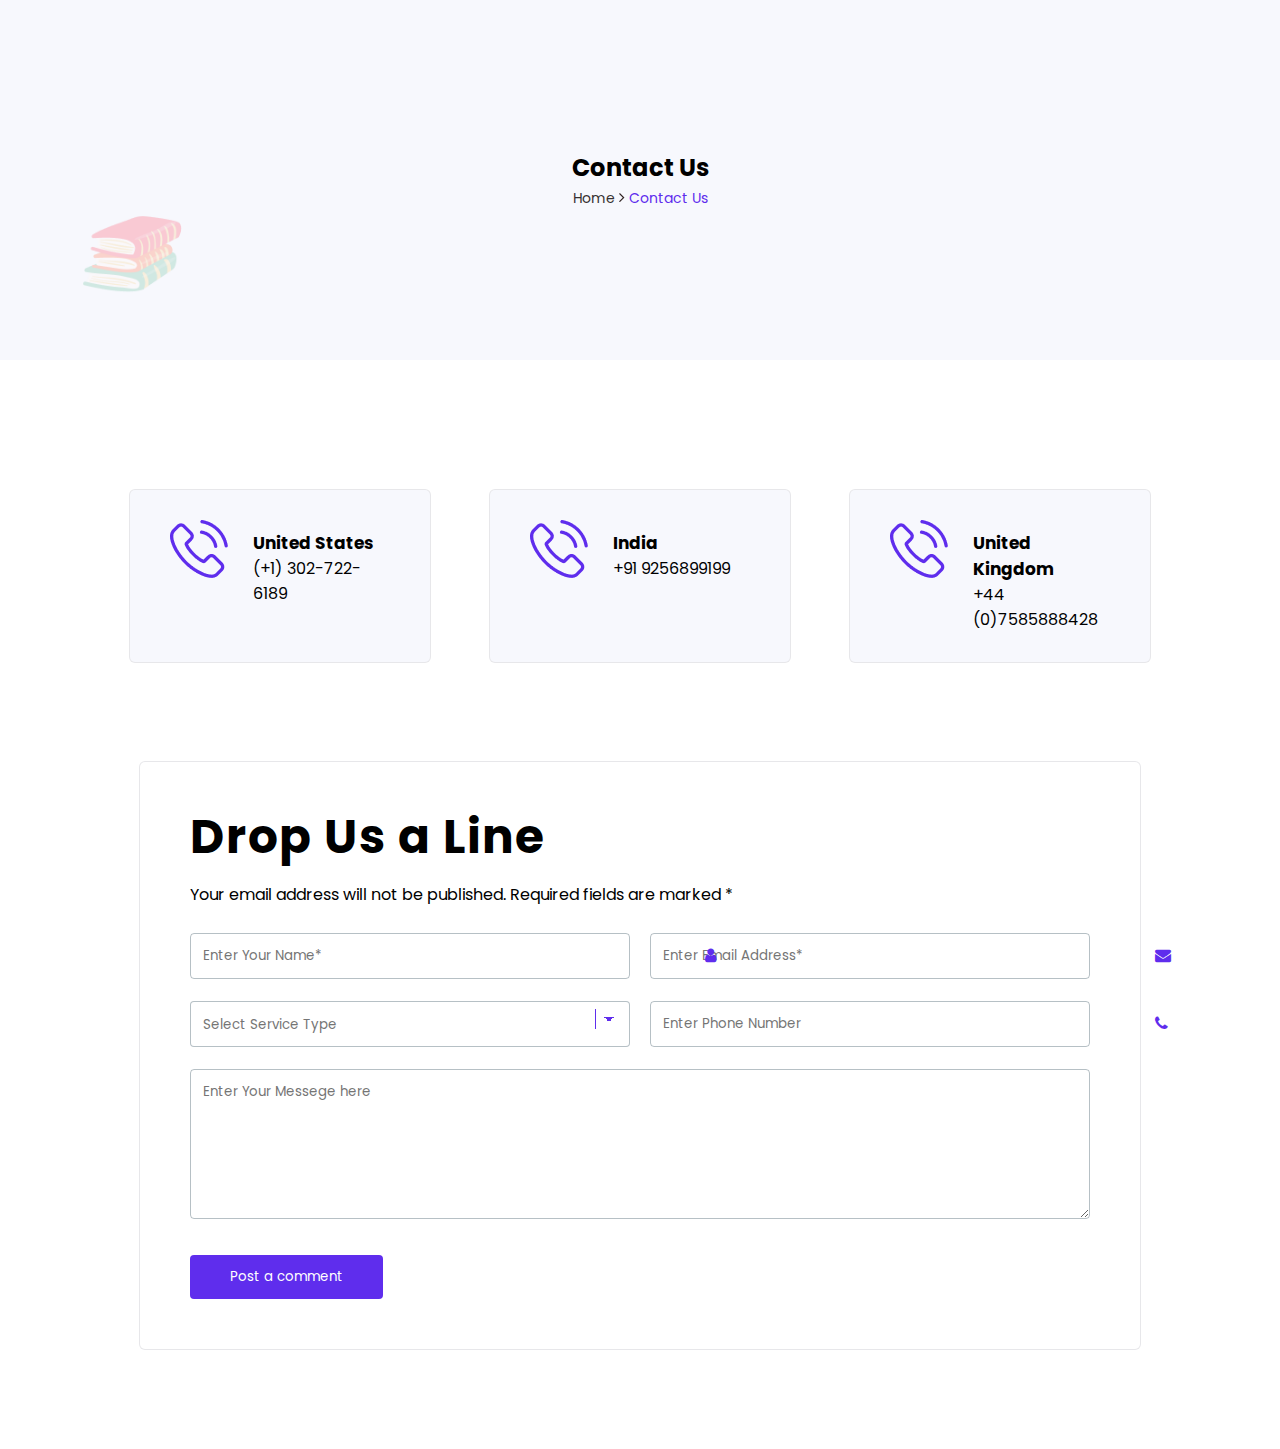
<file: contact_us.html>
<!DOCTYPE html>
<html xmlns="http://www.w3.org/1999/xhtml" xml:lang="en" lang="en" >
	 <head>
    <meta http-equiv="content-type" content="text/html" charset="utf-8" />
    <title>Home</title>
    <meta name="viewport" content="width=device-width, initial-scale=1.0">
    <meta name="description" content="" >
    <link rel="StyleSheet" href="style.css" />
     <link rel="StyleSheet" href="responsive.css" />
    <link rel="StyleSheet" href="icofont.min.css" />
    <link href='https://fonts.googleapis.com/css?family=Poppins' rel='stylesheet'>
    <link rel="stylesheet" href="https://cdnjs.cloudflare.com/ajax/libs/font-awesome/4.7.0/css/font-awesome.min.css">
  </head>
<body>
<div class="banner">
		<h2>Contact Us</h2>
		<a href="" class="oldone">Home</a> <img src="images/left.png"> <a href="" class="active">Contact Us</a>
	</div>

   <section class="maincccc">
   		<div class="maincu classforwidth">
   		<div class="contcl">
   			<div>
   				<img src="images/phone.png"/>
   			</div>
   			<div class="ghgh">
   				<h5>United States</h5>
   				<p>(+1) 302-722-6189</p>
   		    </div>
   		</div>
   		<div class="contcl">
   			<div>
   				<img src="images/phone.png">
   			</div>
   			<div class="ghgh">
   				<h5>India</h5>
   				<p>+91 9256899199</p>
   		    </div>
   		</div>
   		<div class="contcl">
   			<div>
   				<img src="images/phone.png">
   			</div>
   			<div class="ghgh">
   				<h5>United Kingdom</h5>
   				<p>+44 (0)7585888428</p>
   		    </div>
   		</div>
   			</div>
   </section>
   <section  class="mainccc">
   	<div class="maincu classforwidth">
   		<div class="innercf">
   		<h4>Drop Us a Line</h4>
   		<p class="png">Your email address will not be published. Required fields are marked *</p>
   		<form action="#" class="maing"  name="myForm" onsubmit="return validateForm()">
   							<div class="fonf">
							    <div class="fori fic">
							    	<input type="text" id="fname" name="firstname" placeholder="Enter Your Name*" required>
							    	<i class="fa fa-user icon"></i>
								</div>
								<div class="fori">
									<input type="email" id="email" name="email" placeholder="Enter Email Address*" required
									>
									<i class="fa fa-envelope"></i>


								</div>
							</div>
							<div class="fonf">
								<div class="fori scrti">
								<select id="sdf">
									<option value="" disabled selected>Select Service Type</option>
									<option value="abc">abc</option>
									<option value="xyz">xyz</option>
								</select>
							    </div>
							    <div class="fori">
								<input type="text" id="number" name="number" placeholder="Enter Phone Number">
								<i class="fa fa-phone"></i>
								</div>
							</div>
							<div class="foris">
							<textarea id="subject" name="subject" placeholder="Enter Your Messege here" style="height:150px"></textarea> 
							</div>
							    <input type="submit" value="Post a comment">
							  </form>
   	</div>
   	</div>
   </section>
   
</body>
</file>
<file: style.css>
* {
    margin: 0;
    padding: 0;
    box-sizing: border-box;
    outline: none;
    box-shadow: none;
     font-family: 'Poppins';
}
.classforwidth{
    max-width: 1200px;
}
.Landing-section-home,.secondsection,.thirdsection,.fourthsection,.landing-section_home,.newss,.fifsection,.pb-5,.newa,.maincccc,.mainccc,#instructor,.abg{
    display: flex;
    justify-content: center;
}
#Landing-section-home{
    display: flex;
    justify-content: center;
}
.second{
     display: flex;
    justify-content: center;
}
.samplebtn{
    color: #ffffff !important;
    box-shadow: 0px 4px 13px 1px rgba(95,45,237,0.16);
    background: #5E2CED !important;
    border-radius: 4px;
    font-family: Poppins;
    font-size: 15px;
    font-weight: 600;
    text-decoration: none;
    margin: 4px;
    padding: 13px 30px;
    transition: 0.9s;
    display: inline-block;
}
.samplebtn:hover{
    background-color: #F2277E !important;
}
.samplebtnthin:hover{
    background-color: #F2277E !important;
}
.samplebtnthin{
    color: #ffffff !important;
    box-shadow: 0px 4px 13px 1px rgba(95,45,237,0.16);
    background: #5E2CED !important;
    border-radius: 4px;
    font-family: Poppins;
    font-size: 13px;
    font-weight: 500;
    text-decoration: none;
    margin: 4px;
    padding: 13px 40px;
    display: inline-block;
    margin-top: 0px;
    transition: 0.9s;
}
.knowmorelink{
    color: #5E2CED;
    font-size: 12px;
}
.linkc{
    text-align: center;
    margin-top: 5px;
    margin-bottom: 10px;
}
.btnadd{
    text-align: center;
}
.innerse h4{
    margin-bottom: 30px;
}
.firstb{
    margin-top:35px; ;
}
.header-wrapper .menu-area .login{
    padding: 5px 10px;
    display: inline-block;
    background-color: #fff;
} 
.header-wrapper .menu-area .signup {
    padding: 5px 30px;
    display: inline-block;
    background-color: #fff;
}
.header-wrapper .logo a{
        display: block;
}
a:visited {
    text-decoration: none;
    outline: none;
}
.header-wrapper .logo a img {
    max-width: 100%;
    height: auto;
    vertical-align: middle;
}
.header-wrapper .menu-area{
    align-items: center;
    display: flex;
    flex-wrap: wrap;
}
ul.lab-ul {
    margin: 0;
    padding: 0;
}
.menu > ul{
    display: flex;
    flex-wrap: wrap;
}
.menu > ul > li ul li {
    width: 100%;
}
.menu > ul li {
    position: relative;
}
ul.lab-ul li {
    list-style: none;
}
a:hover, a:focus, a:active, a:visited {
    text-decoration: none;
    outline: none;
}
.menu > ul li ul li a {
    padding: 10px 20px;
    text-transform: capitalize;
    display: flex;
    align-items: center;
    justify-content: space-between;
    font-size: 14px;
    color: #000000;
    font-weight: 500;
    border-bottom: 1px solid #ecf0f3;
}
.menu > ul li ul li a:hover, .menu > ul li ul li a.active {
    background: #5E2CED;
    padding-left: 22px;
    color: #fff;
}
ul.lab-ul li {
    list-style: none;
}
.menu > ul > li > a {
    color: #101115;
    font-size: 1rem;
    font-weight: 600;
    padding: 15px 22px;
    text-transform: capitalize;
    text-decoration: none;
}
.lab-ul .active{
      color: #5E2CED;
}
.lab-btn:hover {
    color: #ffffff;
}
.menu-item-has-children > a{
        position: relative;
}
.menu > ul > li > ul > li > a{
    text-decoration: none;
}
.menu > ul > li ul {
    margin-right: 0;
}
ul.lab-ul {
    margin: 0;
}
a {
    -moz-transition: all 0.3s ease;
    transition: all 0.3s ease;
    text-decoration: none !important;
}
.lab-btn{
    padding: 4px 15px;
    font-size: 12px;
    letter-spacing: normal;
    background-color: #FB4E36;
    color: #ffffff;
    border-radius: 3px;

}
.second {
  background: rgba(217,217,217,1);
  width: 100%;
  height: 38px;
   font-size: 14px;
   padding: 8px 0;
   text-align: center;
       color: #5F6C76;
    font-weight: 500;
    letter-spacing: 1px;
    word-spacing: 2px;
}
.diff{
    text-decoration: underline !important;
    color: #5F6C76;
}
.second a{
 margin: 0px 20px;   
}
.diff img{
 margin: 0px 10px;
}
#Landing-section-home{
    background: #f8fafc;
    padding: 100px 0px;
}
.div-block-1871{
    display: inline-flex;
}
.div-block-1831980521437{
        width: 40%;
        padding-right: 50px;
}
.div-block-1867{
    display: inline-flex;
    width: fit-content;
}
.div-block-186{
    margin-left: 150px;
    margin-right: 10px;
}
.div-block-1868{
    z-index: 2;
    height: auto;
    background-color: #fff;
    border-radius: 7px;
    margin-right: 24px;
    position: relative;
    box-shadow: 0 1px 8px 1px rgb(96 97 112 / 7%);
}
.div-block-183198052201 {
    background-color: rgba(94, 45, 237, 0.07);
    border-radius: 2px;
    padding: 5px 14px;
    display: inline-block;
}
.div-block-1831980522{
    background-color: rgb(94 45 237 / 46%);
    border-radius: 12px;
    padding: 5px 14px;
    display: inline-block;
}
.div-block-1831980522 div{
    color: #fff;
    font-weight: 500;
}
.text-block-94128919 {
    color: #5F2DED;
    font-family: "Poppins 500",sans-serif;
    font-size: 14px;
    font-weight: 600;
    line-height: 17px;
}
.heading-368{
   font-family: 'Poppins';
    font-size: 43px;
    font-weight: bold;
    text-align: left;
    line-height: 61px;
    letter-spacing: 0.41px;
    color: #000000;
}
.pn{
    font-size: 16px;
    text-align: left;
    line-height: 28px;
    margin-top: 10px;
    color: #5F6C75;
}
.tagsc{
    text-align: center;
    margin: 20px 0px
}
.text-block-eduf{
    background-color: #FD9341;
    border-radius: 22px;
    padding: 8px 60px;
    display: inline-block;
    font-size: 10px;
    font-weight: 600;
    color: #ffffff;
    margin: 4px 0px;
}
.text-block-edus{
    background-color: #FE4A9A;
    border-radius: 22px;
    padding: 8px 60px;
    display: inline-block;
    font-size: 10px;
    font-weight: 600;
    color: #ffffff;
    margin: 4px 0px;
}
.text-block-edut{
    background-color: #0A1E65;
    border-radius: 22px;
    padding: 8px 55px;
    display: inline-block;
    font-size: 10px;
    font-weight: 600;
    color: #ffffff;
    margin: 4px 0px;
}
.imgb{
margin-top: -66px;
    margin-left: 33px;
}
.imga{
   margin-top: 10px;
    margin-left: 10px; 
}
.secontext h4{
    font-family: Poppins;
    font-size: 18px;
    font-weight: bold;
    text-align: left;
    padding: 0px 25px;
}
.thirdt{
    margin: 10px 25px;
    align-items: center;
    display: flex;
    justify-content: space-between;
}
.thirdts{
    font-size: 12px;
    display: inline-flex;
}
.thirdtf{
    font-size: 12px;
    width: 60%;
}
.secondsection{
    padding: 50px;
}
.thirdsection{
    padding: 50px;
}
.secondsection .thiig{
    text-align: center;
    justify-content: center;
    display: flex;
    margin: 20px;
}
.secondsection .thiig img{
    padding: 10px 40px;
}
.thirdsection .thiig{
    text-align: center;
    justify-content: center;
    display: flex;
    margin: 20px;
}
.thirdsection .thiig img{
    padding: 0px 40px;
}
.secondsection{
    background-color: #F5F5F5;
}
.secondsection h4{
    font-family: Poppins;
    font-size: 40px;
    font-weight: bold;
    text-align: center;
    line-height: 72px;
    text-transform: capitalize;
    letter-spacing: 1.41px;
    color: #000000;
}
.thirdsection h4{
    font-family: Poppins;
    font-size: 40px;
    font-weight: bold;
    text-align: center;
    line-height: 72px;
    text-transform: capitalize;
    letter-spacing: 1.41px;
    color: #000000;
}
.extras{
    font-size: 60px;
    color: #2b27fd;
    margin-right: 13px;
}
.innerv{
    margin-bottom: 30px !important;
}
.innerse{
    background-color: #f8fafc !important;
}
.roadmapc{
    color: #ffffff !important;
    box-shadow: 0px 4px 13px 1px rgba(95,45,237,0.16);
    background: #F2277E !important;
    border-radius: 4px;
    font-family: Poppins;
    font-size: 15px;
    font-weight: 600;
    text-decoration: none;
    margin: 4px;
    padding: 13px 30px;
    transition: 0.9s;
    display: inline-block;
}
.roadmapc:hover{
    background: #5E2CED !important;
}
.roadmapc img{
    margin-left: 10px;
}
.vectora{
    display: inline-flex;
    align-items: center;
    width: -webkit-fill-available;
}

.fourthsection h4{
    font-family: Poppins;
    font-size: 40px;
    font-weight: bold;
    line-height: 72px;
    text-transform: capitalize;
    letter-spacing: 1.41px;
    color: #000000;
}
.vectoradivs{
    color: #5F6C76;
    font-weight: 600;
}
.vectoradivf{
    width: 40%;
}
.vectoradivs{
    width: 30%;
    text-align: center;
}
.vectoradivt{
    width: 30%;
    text-align: right;
}
.fourthsection{
    margin-top: 100px;
    margin-bottom: 100px;
}
.mainfourth{
display: inline-flex;
    align-items: center;
    width: -webkit-fill-available;
}
.mainfourths{
    display: inline-flex;
    align-items: center;
    width: -webkit-fill-available;
    margin-top: 30px;
}
.thiigmain{
    margin-top: 40px;
}
.mainc{
     float: left;
  width: 25%;
  padding: 10px;
  height: auto;
    background-color: #fff;
    border-radius: 7px;
    margin-right: 24px;
    box-shadow: 0 1px 8px 1px rgb(96 97 112 / 7%);
    padding: 20px;
}
.mainc:hover{
    background: #0027ff78;
    color: #ffffff;
    transition: 0.4s;
}
.mainc h5{
    font-weight: 600;
}
.lasts{
    margin-right: 0px !important;
}
.ims{
    margin-top: 20px;
}

.video {
  width: 100%;
  height: 400px;
  margin: auto;
  display: block;
  border: none;
}
.popup-btn{
  display: block;
  cursor: pointer;     
  border: 0px;
  background: 0px;
}
.popup-btn i{
    font-size: 15px !important;
    background: #F2277E !important;
    border-radius: 30px;
    padding: 18px 20px;
    color: #ffffff;
}
.close-btn {
  display: block;
  cursor: pointer;     
  border: 0px;
  background-color: #00ffff00;
  color: #ffffff;
  margin-left: 10px;
}
.popup-btn:hover {
  color: white;
  background-color: #F2277E;
}
.video-popup {
  display: none;
  width: 100%;
  height: 100vh;
  margin: auto;
  position: fixed;
  top: 0;
  boxshadow: 10px 10px 10px 10px black;
}
.popup-bg {
  background: rgba(0,0,0,0.8);
  width: 100%;
  height: 100vh;
  position: absolute;
}
.popup-content {
  background: black;
  position: absolute;
  top: 50%;
  left: 50%;
  transform: translate(-50%, -50%);
  width: 800px;
  height: auto;
}
.popup-title {
  padding: 30px;
  margin: 0 auto;
  color: red;
  text-transform: uppercase;
}
.pno{
    color: #ffffff;
    font-size: 15px;
    line-height: 1.5;
    margin-top: 15px;
    margin-left: 20px;
    margin-right: 40px;
}
.bdf{
    display: inline-flex;
    align-items: flex-start;
}
#fifthsection{
    background-image: url(/design/images/regesiter_form.png);
    background-repeat: no-repeat;
    background-size: cover;
    padding: 100px 0px;
    background-attachment: fixed;
}
.div-block-18319805{
    width: 100%;
    padding-right: 30px;
}
.div-block-186{
    width: 40%;
    margin: 0px;
    align-items: center;
    display: flex;
}
.headingspam{
    color: #FD9341;
}
.heading-36{
    color: #ffffff;
    font-family: Poppins;
    font-size: 47px;
    font-weight: bold;
    text-align: left;
    line-height: 62px;
    letter-spacing: 1.41px;
}
#fifthsection .samplebtn{
    border: 1px solid #ffffff;
    text-transform: uppercase;
    transition: 0.9s;
    border-radius: 4px;
    font-family: Poppins;
    font-size: 15px;
    font-weight: 600;
    margin: 6px;
    padding: 15px 98px;
    display: inline-block;
}
input[type=text], select, textarea ,input[type=email]{
  width: 100%;
  padding: 12px;
  border: 0px solid #ccc;
  border-radius: 4px;
  box-sizing: border-box;
  margin-top: 6px;
  margin-bottom: 16px;
  resize: vertical;
  background-color: #F0F1F3;
}

input[type=submit] {
  background-color: #5F2DED;
  color: white;
  padding: 12px 40px;
  border: none;
  border-radius: 4px;
  cursor: pointer;
  margin-top: 20px;
}

input[type=submit]:hover {
  background-color: #F2277E;
}
.div-block-187{
  border-radius: 5px;
  box-shadow: 0 1px 8px 1px rgb(96 97 112 / 22%);
  background-color: #ffffff;
  padding: 30px;
}
.hsix{
    font-weight: 600;
}
.fifsection {
    padding: 50px;
    margin-top: 150px;

}
.fifsection h4 {
    font-family: Poppins;
    font-size: 40px;
    font-weight: bold;
    text-align: center;
    line-height: 55px;
    text-transform: capitalize;
    letter-spacing: 1.41px;
    color: #000000;
    margin-left: 110px;
    margin-right: 110px;
}
.newt img{
    margin-top: 20px;
    margin-bottom: 20px;
}
.fifsection .thiig {
    text-align: center;
    justify-content: center;
    display: flex;
    margin: 20px;
}
.fifsection .thiig img {
    padding: 0px 40px;
}

 .testimonial{
            border-right: 4px solid #F2277E;
            box-shadow: 5px 5px 10px rgba(0, 0, 0, 0.1);
            padding: 30px 30px 30px 130px;
            margin: 0 15px 30px 15px;
            overflow: hidden;
            position: relative;
        }
        .testimonial:before{
            content: "";
            position: absolute;
            bottom: -4px;
            left: -17px;
            border-top: 25px solid #5F2DED;
            border-left: 25px solid transparent;
            border-right: 25px solid transparent;
            transform: rotate(45deg);
        }
        .testimonial:after{
            content: "";
            position: absolute;
            top: -4px;
            left: -17px;
            border-top: 25px solid #5F2DED;
            border-left: 25px solid transparent;
            border-right: 25px solid transparent;
            transform: rotate(135deg);
        }
        .testimonial .pic{
            display: inline-block;
            width: 80px;
            height: 80px;
            border-radius: 50%;
            overflow: hidden;
            position: absolute;
            top: 60px;
            left: 20px;
        }
        .testimonial .pic img{
            width: 100%;
            height: auto;
        }
        .testimonial .description{
            font-size: 15px;
            letter-spacing: 1px;
            color: #6f6f6f;
            line-height: 25px;
            margin-bottom: 15px;
        }
        .testimonial .title{
            display: inline-block;
            font-size: 20px;
            font-weight: 700;
            text-transform: uppercase;
            letter-spacing: 1px;
            color: #000000;
            margin: 0;
        }
        .testimonial .post{
            display: inline-block;
            font-size: 17px;
            color: #000000;
            font-style:italic;
        }
        .owl-theme .owl-controls .owl-page span{
            border: 2px solid #2A3D7D;
            background: #fff !important;
          border-radius:0 !important;
            opacity: 1;
        }
        .owl-theme .owl-controls .owl-page.active span,
        .owl-theme .owl-controls .owl-page:hover span{
            background: #F2277E !important;
          border-color:#F2277E;
        }
        .div-block-18{
            background-color: rgba(94, 45, 237, 0.07);
    border-radius: 2px;
    padding: 5px 14px;
    display: inline-block;
    text-align: center;
        }
        .text-block-9412891{
                color: #5F2DED;
    font-family: "Poppins 500",sans-serif;
    font-size: 14px;
    font-weight: 600;
    line-height: 17px;
        }
        .pb-5 h4{
            font-family: Poppins;
    font-size: 40px;
    font-weight: bold;
    line-height: 72px;
    text-transform: capitalize;
    letter-spacing: 1.41px;
    color: #000000;
    margin-bottom: 20px;
        }
        .titleof{
            text-align: center;
        }
        .footerlast{
            padding-top: 70px;
            padding-bottom: 70px;
            background-image: url(./images/Rectangle.png);
            background-repeat: no-repeat;
            background-size: cover;
        }
        .pb-5{
            background-image: url(./images/Rectangle21.png);
            background-repeat: no-repeat;
            background-size: cover;

        }
        .fifsection{
            background-image: url(./images/Rectangle21.png);
            background-repeat: no-repeat;
            background-size: cover;
        }
        .flaa{
            display: inline-flex;
        }
        .flaa input[type=text]{
            margin-top: 20px;
            margin-bottom: 0px;
        }
        .flogo{
            display: inline-flex;
                align-items: baseline;
        }
        .fse{
            width: 70%;
        }
        .flogo{
            width: -webkit-fill-available;
        }
        .fla{

            text-align: end;
        }
        .fla input[type=text]{
            background: #1F2140;
            padding: 12px 100px 12px 12px;
            color: #ffffff;
        }
       .fla input[type=text]::placeholder {
            color: #ffffff;
            opacity: 1; /* Firefox */
}
.fla input[type=submit]{
    padding: 12px 15px;
}
.white{
    color: #a5a1a1;
    margin-top: 30px;
    margin-bottom: 60px;
}
.mainf{
    display: inline-flex;
}
.mainf .innnerf{
    width: 25%;
    color: #ffffff;
    padding: 20px;
}
.mainf .innnerf p{
    font-size: 15px;
    color: #9FA2CE;
    line-height: 26.5px;
}
.innnerf h4{
    color: #ffffff;
    font-size: larger;
    font-weight: 600;
}
.innnerf a{
    font-size: 15px;
    color: #9FA2CE !important;
    line-height: 35.5px;
}
.div-block-1{
    display: grid;
}
.rp{
    display: flex;
    margin-top: 10px;
}
.rp p{
        margin-bottom: 3.2px !important;
}
.rp img{

    margin-right: 10px;
    width: 70%;
}
.copyc{
   color: #9FA2CE !important;
   font-size: 15px;
}
.copyl a{
color: #9FA2CE !important;
 margin-right: 10px;
 font-size: 15px;
}
.copyl{
    display: inline-flex;
}
.copyc{
    display: flex;
    width: -webkit-fill-available;
}
.copyf{
   width: 80%;
}
.copyl{
   width: 20%;
}




/**/
/* main styles */
/**/
.pcss3t {
    margin: 0;
    padding: 0;
    border: 0;
    outline: none;
    font-size: 0;
    text-align: left;
}
.pcss3t > input {
    position: absolute;
    left: -9999px;
}
.pcss3t > label {
    position: relative;
    display: inline-block;
    margin: 0;
    padding: 0;
    border: 0;
    outline: none;
    cursor: pointer;
    transition: all 0.1s;
    -o-transition: all 0.1s;    
    -ms-transition: all 0.1s;   
    -moz-transition: all 0.1s;  
    -webkit-transition: all 0.1s;
}
.pcss3t > label i {
    display: block;
    float: left;
    margin: 16px 8px 0 -2px;
    padding: 0;
    border: 0;
    outline: none;
    font-family: FontAwesome;
    font-style: normal;
    font-size: 17px;
}
.pcss3t > input:checked + label {
    cursor: default;
}
.pcss3t > ul {
    list-style: none;
    position: relative;
    display: block;
    overflow: hidden;
    margin: 0;
    padding: 0;
    border: 0;
    outline: none;
    font-size: 13px;
}
.pcss3t > ul > li {
    position: absolute;
    width: 100%;
    overflow: auto;
    padding: 30px 0px 0px 0px;
    box-sizing: border-box;
    -moz-box-sizing: border-box;
    opacity: 0;
    transition: all 0.5s;
    -o-transition: all 0.5s;    
    -ms-transition: all 0.5s;   
    -moz-transition: all 0.5s;  
    -webkit-transition: all 0.5s;
}
.pcss3t > .tab-content-first:checked ~ ul .tab-content-first,
.pcss3t > .tab-content-2:checked ~ ul .tab-content-2,
.pcss3t > .tab-content-3:checked ~ ul .tab-content-3,
.pcss3t > .tab-content-4:checked ~ ul .tab-content-4,
.pcss3t > .tab-content-5:checked ~ ul .tab-content-5,
.pcss3t > .tab-content-6:checked ~ ul .tab-content-6,
.pcss3t > .tab-content-7:checked ~ ul .tab-content-7,
.pcss3t > .tab-content-8:checked ~ ul .tab-content-8,
.pcss3t > .tab-content-9:checked ~ ul .tab-content-9,
.pcss3t > .tab-content-last:checked ~ ul .tab-content-last {
    z-index: 1;
    top: 0;
    left: 0;
    opacity: 1;
    -webkit-transform: scale(1,1);
    -webkit-transform: rotate(0deg);
}

.maintabs{
    display: inline-flex;
    width: -webkit-fill-available;
    padding: 30px;
    margin: 30px 15px;
    border-radius: 5px;
    box-shadow: 0 1px 8px 1px rgb(96 97 112 / 22%);
    background-color: #ffffff;
}
.maintabs:hover{
    background-color: #5F2DED;
    color: #ffffff;
}
.maintabs:hover a{
color: #ffffff;
}
.maintabs:hover span{
color: #ffffff;
}
.subcs span{
    color: blue;
}
.subct{
    margin-right: 30px;
}
.subctp p{
    font-size: 20px;
    font-weight: 600;
    letter-spacing: 2px;
    margin-bottom: 20px;
    margin-top: 20px;
}
.imgx img{
    width: 60%;
}
.contxinner{
    display: inline-flex;
}
.subcs{
    display: inline-flex;    
}
/*----------------------------------------------------------------------------*/
/*                                 EXTENSIONS                                 */
/*----------------------------------------------------------------------------*/

/**/
/* auto height */
/**/
.pcss3t-height-auto > ul {
    height: auto !important;
}
.pcss3t-height-auto > ul > li {
    position: static;
    display: none;
    height: auto !important;
}
.pcss3t-height-auto > .tab-content-first:checked ~ ul .tab-content-first,
.pcss3t-height-auto > .tab-content-2:checked ~ ul .tab-content-2,
.pcss3t-height-auto > .tab-content-3:checked ~ ul .tab-content-3,
.pcss3t-height-auto > .tab-content-4:checked ~ ul .tab-content-4,
.pcss3t-height-auto > .tab-content-5:checked ~ ul .tab-content-5,
.pcss3t-height-auto > .tab-content-last:checked ~ ul .tab-content-last {
    display: block;
}


/**/
/* grid */
/**/
.pcss3t .grid-row {
    margin-top: 20px;
}
.pcss3t .grid-row:after {
    content: '';
    display: table;
    clear: both;
}
.pcss3t .grid-row:first-child {
    margin-top: 0;
}
.pcss3t .grid-col {
    display: block;
    float: left;
    margin-left: 2%;
}
.pcss3t .grid-col:first-child {
    margin-left: 0;
}
.pcss3t .grid-col .inner {
    padding: 10px 0;
    border-radius: 5px;
    background: #f2f2f2;
    text-align: center;
}
.pcss3t .grid-col-1 {
    width: 15%;
}
.pcss3t .grid-col-2 {
    width: 32%;
}
.pcss3t .grid-col-3 {
    width: 49%;
}
.pcss3t .grid-col-4 {
    width: 66%;
}
.pcss3t .grid-col-5 {
    width: 83%;
}
.pcss3t .grid-col-offset-1 {
    margin-left: 19%;
}
.pcss3t .grid-col-offset-1:first-child  {
    margin-left: 17%;
}
.pcss3t .grid-col-offset-2 {
    margin-left: 36%;   
}
.pcss3t .grid-col-offset-2:first-child {
    margin-left: 34%;
}
.pcss3t .grid-col-offset-3 {
    margin-left: 53%;
}
.pcss3t .grid-col-offset-3:first-child {
    margin-left: 51%;
}
.pcss3t .grid-col-offset-4 {
    margin-left: 70%;
}
.pcss3t .grid-col-offset-4:first-child {
    margin-left: 68%;
}
.pcss3t .grid-col-offset-5:first-child {
    margin-left: 85%;
}



/**/
/* steps */
/**/
.pcss3t-steps > label {
    cursor: default;
}


/**/
/* animation effects */
/**/
.pcss3t-effect-scale > ul > li {
    -webkit-transform: scale(0.1,0.1);
}
.pcss3t-effect-rotate  > ul > li {
    -webkit-transform: rotate(180deg);
}
.pcss3t-effect-slide-top > ul > li {
    top: -40px;
}
.pcss3t-effect-slide-right > ul > li {
    left: 80px;
}
.pcss3t-effect-slide-bottom > ul > li {
    top: 40px;
}
.pcss3t-effect-slide-left > ul > li {
    left: -80px;
}



/*----------------------------------------------------------------------------*/
/*                                   LAYOUTS                                  */
/*----------------------------------------------------------------------------*/

/**/
/* top right */
/**/
.pcss3t-layout-top-right {
    text-align: right;
}


/**/
/* top center */
/**/
.pcss3t-layout-top-center {
    text-align: center;
}


/**/
/* top combi */
/**/
.pcss3t > .right {
    float: right;
}


/*----------------------------------------------------------------------------*/
/*                               RESPONSIVENESS                               */
/*----------------------------------------------------------------------------*/

/**/
/* pad */
/**/
@media screen and (max-width: 980px) {
    
}


/**/
/* phone */
/**/
@media screen and (max-width: 767px) {
    .pcss3t > label {
        display: block;
    }
    .pcss3t > .right {
        float: none;
    }
}



/*----------------------------------------------------------------------------*/
/*                                   THEMES                                   */
/*----------------------------------------------------------------------------*/

/**/
/* default */
/**/
.pcss3t > label {   
    padding: 0 20px;
    background: #e5e5e5;
    font-size: 13px;
    line-height: 49px;
}
.pcss3t > label:hover {
    background: #f2f2f2;
}
.pcss3t > input:checked + label {
    background: #fff;
}
.pcss3t > ul {
    background: #fff;
    text-align: left;
}
.pcss3t-steps > label:hover {
    background: #e5e5e5;    
}
.pcss3t-theme-1{
    margin-top: 40px;
}

/**/
/* theme 1 */
/**/
.pcss3t-theme-1 > label {
    width: 19% !important;
    margin-right: 10px !important;
    background: #F3F4FD;
    border: none;
    box-shadow: none;
    font-weight: 600;
    color: #000000;
    margin: 0;
    opacity: 0.8;
    width: 20%;
    text-align: center;
}
.pcss3t-theme-1 > label:hover {
    background: #fff;
    opacity: 1;
}
.pcss3t-theme-1 > input:checked + label {
    margin-bottom: 0;
    padding-bottom: 0px;
    border-radius: 2px;
        width: 19%;
    margin-right: 10px;
    color: #000000;
    opacity: 1;
    box-shadow: inset 0px -1px 1px 1px rgb(199 192 192 / 20%);
    border-top: 5px solid #5F2DED;
}
.pcss3t-theme-1 > .tab-content-first:checked ~ ul {
    border-top-left-radius: 0;
}
@media screen and (max-width: 767px) {
    .pcss3t-theme-1 > label {
        margin-right: 0;
    }
    .pcss3t-theme-1 > input:checked + label {
        margin-bottom: 5px;
        padding-bottom: 0;
        border-radius: 5px;
    }
    .pcss3t-theme-1 > .tab-content-first:checked ~ ul {
        border-top-left-radius: 5px;
    }
}


/*----------------------------------------------------------------------------*/
/*                               CUSTOMIZATION                                */
/*----------------------------------------------------------------------------*/

/**/
/* height */
/**/
.pcss3t > ul,
.pcss3t > ul > li {
    height: 950px;
}
.abcd{
    display: inline-flex;
    align-items: end;
}
.div-block-1s{
    background-color: rgba(94, 45, 237, 0.07);
    border-radius: 2px;
    padding: 5px 14px;
    display: inline-block;
}
.text-block-94919{
    color: #5F2DED;
    font-family: "Poppins 500",sans-serif;
    font-size: 14px;
    font-weight: 600;
    line-height: 17px;
}
.newss{
    padding-top: 100px;
}
.newss h4{
    font-family: Poppins;
    font-size: 40px;
    font-weight: bold;
    margin-top: 20px;
    line-height: 47px;
    text-transform: capitalize;
    letter-spacing: 1.41px;
    color: #000000;
}
.right-side{
    padding-left: 30px;
    border-left: 1px solid #5F6C76 !important;
    margin-left: 284px;
    color: #5F6C76;
}

#fifthsection .heading-36{
    color: #ffffff;
}
.div-block-1861{
    display: inline;
}
.sigb{

    background: #F2277E !important;
    border: #F2277E !important;
    color: #ffffff !important;
    margin-bottom: 15px !important;  
}
.signupb{
    background: #ffffff !important;
    border: #ffffff !important;
    color: #F2277E !important;
}
.signupb:hover{
    background: #F2277E !important;
    border: #F2277E !important;
    color: #ffffff !important;
}
.sigb:hover{
    background: #ffffff !important;
    border: #ffffff !important;
    color: #F2277E !important;
}
/*----------------------------------------------------------------------------*/
/*                                 About Us                                   */
/*----------------------------------------------------------------------------*/


.banner{
    text-align: center;
    padding: 150px 40px;
    background-image: url(./images/banner.png);
    background-repeat: no-repeat;
    background-size: cover;
}
.banner h2{
    font-weight: 700;
}
.banner a.active{
    color: #5E2CED;
    font-size: 14px;
}
.banner a.oldone{
    color: #363131;
    font-size: 14px;  
}
#about-section{
    padding-top: 100px;
    padding-bottom: 100px;
}
.iinerab{
    display: inline-flex;
}
.inner-div img{
    height: 470px;
    padding-right: 40px;
}
.div-block-1704{
    padding-left: 50px;
}
.pcss3t-theme-1.ab > label{
        width: 24% !important;
}
.newa{
    padding-top: 0px;
    padding-bottom: 0px;
}
.newa .pcss3t > ul, .newa .pcss3t > ul > li {
    height: 530px;
}
.hel h4{
    font-size: 20px;
    font-weight: 600;
    color: #191B1E;
    margin-bottom: 10px;
}
.ab.fifsection{
    margin-top: 0px;
}
.pb-5{
    padding-top: 100px;
}
.pb-5.ab{
    margin-top: 100px;
    padding-bottom: 100px;
    padding-top: 100px;
}
.div-block-18{
    margin-bottom: 20px;
}
.hel p{
    color: #68666C;
    font-size: 16px;
    line-height: 28px;
    margin-bottom: 18px;
}
.heading-36{
    font-family: Poppins;
    font-size: 47px;
    font-weight: bold;
    text-align: left;
    line-height: 50px;
    letter-spacing: 1.41px;
    color: #000000;
    padding-top: 20px;
    padding-bottom: 20px;
}
.innerimga{
    display: inline-flex;
    align-items: flex-end;
}
.innerimga p{
    margin-left: 20px;
    line-height: normal;

}
.div-block-1412 p{
    color: #68666C;
    margin-top: 0;
    margin-bottom: 0.5rem;
    margin-top: 0.5rem;
    font-size: 16px;
    line-height: 29px;
}
.firstbt {
    margin-top: 15px;
}
.maincp{
    display: inline-flex;
}
.icoon{
     display: inline-flex;
     width: 100%;
}
.icoonf{
     display: flex;
      width: 100%;
}
.icoons{
     display: flex;
      width: 100%;
}
.icoons p,.icoonf p{
        margin-left: 15px;
}
.icoons img,.icoonf img{
    height: fit-content;
}
.contcl h6{
    font-size: 18px;
    font-weight: 700;
}
.pric{
    color: #5F2DED;
    font-size: 22px;
    font-weight: 600;
}
.pric span{
    color: #A2A9B6;
    font-size: 13px;
    text-decoration: line-through;

}
.pric{
    width: 80%;
}
.maincp{
    margin-top: 10px;
}
.frees{
    color: #FF2828;
    font-weight: 600;
    font-size: 18px;
    width: 100%;
    margin-top: 4px;
    text-decoration: line-through;
}
.pfc{
 display: flex;
 width: 100%;
 margin-top: 15px;
 margin-bottom: 20px;
}
.iac{
    display: flex; 
}
.ipc{
    display: flex;
    align-items: center;
    width: 65%;
}
.rac{
    width: 35%;
    margin-top: 15px;
    display: flex;
}
.contclc h6{
    font-size: 17px;
    margin-top: 10px;
}
.rac span.checked{
    color: #FF912C;
}
.rac p{
    color: #6D6E75;
    font-size: 13px;
}
.innerc hr{
    margin: 0;
    color: #dfdfe4;
}
.ipc p{
margin-bottom: 4px;
}
.mpc{
    display: inherit;
    text-align: center;
}
.mpc h6{
    position: absolute;
}
.mpc i{
    position: absolute;
    margin-left: -38px;
    margin-top: 6px;
    border: 1px solid;
    border-radius: 6px;
    padding: 7px;
    color: aliceblue;
}
.innerc{
    background-color: #fff;
    border-radius: 7px;
    box-shadow: 2px 0px 17px 0px rgb(96 97 112 / 37%);
    padding: 20px;
    margin-right: 30px;
}
.mpc img{
    width: -webkit-fill-available;
    margin-bottom: 20px;
}
.mpc h6{
    margin: 10px;
    border-radius: 5px;
    padding: 4px;
    color: #fff;
    line-height: 1;
}
.tagid-1{
    background: #55c455;
}

.tagid-2{

    background: #dc3545;
}

.tagid-3{

    background: #fd7e14;
}
.maincp{
    margin-top: 40px;
}


p.icon-wishlist {
  cursor: pointer;
  width: 22px;
  height: 21px;
  opacity: .5;
  position: absolute;
  margin-top: -222px;
  margin-left: 314px;
  background: 
 url('[data-uri]');
  }
  .icon-wishlist:hover {
    opacity: 1;
  }
  
  .icon-wishlist.in-wishlist {
    opacity: 1;
    animation-name: wishlist-ani;
    animation-duration: 1000ms;
    background-image: url("data:image/svg+xml,%3Csvg clip-rule='evenodd' fill='red' fill-rule='evenodd' stroke-linejoin='round' stroke-miterlimit='2' viewBox='0 0 24 24' xmlns='http://www.w3.org/2000/svg'%3E%3Cpath d='m12 5.72c-2.624-4.517-10-3.198-10 2.461 0 3.725 4.345 7.727 9.303 12.54.194.189.446.283.697.283s.503-.094.697-.283c4.977-4.831 9.303-8.814 9.303-12.54 0-5.678-7.396-6.944-10-2.461z' fill-rule='nonzero'/%3E%3C/svg%3E");  
  }


/*----------------------------------------------------------------------------*/
/*                               instructor                               */
/*----------------------------------------------------------------------------*/

#instructor {
    margin-top: 100px;
    margin-bottom: 100px;
}

#instructor h1{
    text-align: center !important;
    font-family: Poppins;
    font-size: 47px;
    font-weight: bold;
    line-height: 50px;
    letter-spacing: 1.41px;
    color: #000000;
    padding-top: 20px;
    padding-bottom: 20px;
}
.div-block-2201{
    text-align: center;
    color: #F60840;
    font-size: 16px;
    text-transform: uppercase;
}
.maini{
    display: flex;
    width: -webkit-fill-available;
}
.maini .minins .institle{
    font-size: 28px;
    font-weight: 600;
    text-align: center;
    margin-bottom: 0px;
}
.dac{
    color: #5F2DED;
    text-align: center;
    font-size: 20px;
    font-weight: 500;
    margin-bottom: -20px;
}
.minins{
        width: 100%;
        text-align: center;
        margin: 30px;
}
.minins img{
    padding: 20px;
}
.soc{
    margin-top: 30px;
    margin-bottom: 30px;
}

.soc i{
    background-color: #F9F7FE;
    padding: 15px;
    color: #5F2DED;
    border-radius: 50%;
    font-size: 19px;
    height: 50px;
    margin: 4px;
    width: 50px;
}
.soc i:hover{
    background-color: #5F2DED;
    color: #F9F7FE;

}
.institle{
    margin-top: 10px;
    margin-bottom: 10px !important;
}
.minins img:hover{

    background-image: url(/design/images/Group_2.png);
    background-position: center;
    background-repeat: no-repeat;
    padding: 20px;
}

#instructor .classforwidth{
    text-align: center;
}
#instructor .div-block-2201{
    background-color: rgba(94, 45, 237, 0.07);
    border-radius: 2px;
    padding: 5px 14px;
    display: inline-block;
    text-align: center;
}
#instructor .text-block-28919{
    color: #5F2DED;
    font-family: "Poppins 500",sans-serif;
    font-size: 14px;
    font-weight: 600;
    line-height: 17px;
}
/*----------------------------------------------------------------------------*/
/*                               Contact                               */
/*----------------------------------------------------------------------------*/

.maincu{
    display: flex;
    width: -webkit-fill-available;
    margin-top: 100px;
}
.contcl{
    background: #F7F8FD;
    width: 100%;
    box-shadow: 0px 0px 0px 1px rgb(96 97 112 / 15%);
    border-radius: 5px;
    margin: 30px;
    padding: 30px 40px;
    display: flex;

}
.contcl:hover {
  -ms-transform: scale(1.1); /* IE 9 */
  -webkit-transform: scale(1.1); /* Safari 3-8 */
  transform: scale(1.1); 
    transition-duration: 3s;
}
.maincccc{
    margin-left: 100px;
    margin-right: 100px;
}
.ghgh{
        margin-left: 25px;
}
.ghgh h5{
        font-weight: 700;
        font-size: 17px;
        margin-top: 10px;
}
.innercf{
        width: -webkit-fill-available;
}
.maincu .png{
    margin-bottom: 20px;
}
.mainccc h4{
    font-family: Poppins;
    font-size: 47px;
    font-weight: bold;
    text-align: left;
    line-height: 50px;
    letter-spacing: 1.41px;
    color: #000000;
    padding-bottom: 20px;
}
.mainccc .classforwidth{
    box-shadow: 0px 0px 0px 1px rgb(96 97 112 / 15%);
    border-radius: 5px;
    margin-left: 140px;
    margin-right: 140px;
    margin-top: 70px;
    margin-bottom: 100px;
    padding: 50px;
}
.fonf,.foris{
    display: flex;
}
.fori{
    display: flex;
    width: 100%;
}
.fori i{
    position: absolute;
    margin-top: 20px;
    margin-left: 515px;
    color: #5F2DED;
}
input[type=text], select, textarea, input[type=email]{
    background: None;
    border: 1px solid rgba(19, 51, 68, 0.31);
}
#fname, #sdf{
    margin-right: 10px;
}
#email, #number{
    margin-left: 10px;
}
#sdf{
    margin-bottom: 16px;
    margin-top: 6px;
}
.foris i{
    position: absolute;
    margin-top: 22px;
    margin-left: 1065px;
    color: #5F2DED;
}


select#sdf{
  background-image:
    linear-gradient(45deg, transparent 50%, #5F2DED 50%),
    linear-gradient(135deg, #5F2DED 50%, transparent 50%),
    linear-gradient(to right, #5F2DED, #5F2DED);
  background-position:
    calc(100% - 20px) calc(1em + 2px),
    calc(100% - 15px) calc(1em + 2px),
    calc(100% - 2.5em) 0.5em;
  background-size:
    5px 5px,
    5px 5px,
    1px 1.5em;
  background-repeat: no-repeat;
  -webkit-box-sizing: border-box;
  -moz-box-sizing: border-box;
  box-sizing: border-box;
  -webkit-appearance: none;
  -moz-appearance: none;
}

.fori select{
    color: #757575;
}
.taabsare{
    width: -webkit-fill-available;
}
@keyframes wishlist-ani {
    0%   {transform: scale(1);}
    25%  {transform: scale(.5);}
    50%  {transform: scale(1.2);}
    100% {transform: scale(1);}
}
@media only screen and (max-width: 767px){
            .testimonial{
                padding: 20px;
                text-align: center;
            }
            .testimonial .pic{
                display: block;
                position: static;
                margin: 0 auto 15px;
            }
        }

@media (min-width: 576px){
.header-wrapper {
    position: relative;
}
}
@media (min-width: 992px){
    .menu > ul li:hover > ul {
    -webkit-transform: translateY(0px);
    -ms-transform: translateY(0px);
    transform: translateY(0px);
    opacity: 1;
    visibility: visible;
    display: block;
}
.menu > ul {
    margin-right: 30px;
}
.menu > ul li {
    position: relative;
}
.menu-item-has-children > a::before {
    position: absolute;
    top: 50%;
    transform: translateY(-50%);
    right: 4px;
    width: 2px;
    height: 10px;
    background-color: #101115;
    -webkit-transition: all 0.3s ease;
    -moz-transition: all 0.3s ease;
    transition: all 0.3s ease;
}
.menu-item-has-children > a::after {
    position: absolute;
    top: 50%;
    transform: translateY(-50%);
    right: 0;
    width: 10px;
    height: 2px;
    background-color: #101115;
}
.menu > ul li ul {
    position: absolute;
    top: calc(100%);
    left: 0;
    -moz-transition: all ease 0.3s;
    transition: all ease 0.3s;
    z-index: 9;
    background: #fff;
    width: 175px;
    margin-top: 10px;
    padding: 0;
    -ms-transform: translateY(35px);
    transform: translateY(35px);
    opacity: 0;
    visibility: hidden;
    box-shadow: 0 0 10px rgba(16, 17, 21, 0.1);
}
.menu > ul li ul li {
    padding: 0;
}
}
</file>
<file: responsive.css>
/*----------------------------------------------------------------------------*/
/*                               RESPONSIVENESS                               */
/*----------------------------------------------------------------------------*/

/**/
/* pad */
/**/
@media screen and (max-width: 980px) {
    
}


/**/
/* phone */
/**/
@media screen and (max-width: 767px) {
    .pcss3t > label {
        display: block;
    }
    .pcss3t > .right {
        float: none;
    }

    .second {
        background: rgba(217,217,217,1);
        width: 100%;
        height: 57px;
        font-size: 14px;
        padding: 8px 0;
        text-align: center;
        color: #5F6C76;
        font-weight: 500;
        letter-spacing: 1px;
        word-spacing: 2px;
    }
    .div-block-1871 {
        display: block;
    }
    .div-block-1831980521437 {
        width: 100%;
        padding-right: 42px;
    }
    .div-block-183198052201 {
        background-color: rgba(94, 45, 237, 0.07);
        border-radius: 2px;
        padding: 5px 14px;
        display: block;
        width: 110px;
        margin: 0 auto;
    }
    .newss h4 {
    font-family: 'Montserrat', sans-serif;
    font-size: 20px !important;
    font-weight: bold;
    margin-top: 20px;
    line-height: 30px;
    text-transform: capitalize;
    letter-spacing: 1.41px;
    color: #000000;
}
    .div-block-1867 {
        display: block;
        width: fit-content;
        margin-top: 77px;
    }
    .div-block-1871 {
        display: block;
        text-align: center;
    }
    .div-block-1831980521437 {
        width: 100%;
        padding-right: 0px;
    }
    .heading-368 {
        font-family: 'Montserrat', sans-serif;;
        font-size: 30px;
        font-weight: bold;
        text-align: left;
        line-height: 40px;
        letter-spacing: 1.41px;
        color: #000000;
    }
    .secondsection .thiig {
        text-align: center;
        justify-content: space-between;
        display: block;
        margin: 20px; 
        overflow-y: auto;
         height: 370px;
    }
    .secondsection .thiig img{
        margin-bottom: 20px;
        width: 100%;
    }
    .thirdsection .thiig {
        text-align: center;
        justify-content: center;
        display: block;
        margin: 20px;
    }
    .thirdsection .thiig img{
        margin-bottom: 20px;
    }
    .vectora {
        display: block;
        align-items: center;
        width: -webkit-fill-available;
    }
    .vectoradivf {
        width: 100%;
    }
    .fourthsection h4 {
        font-family: 'Montserrat', sans-serif;;
        font-size: 30px;
        font-weight: bold;
        line-height: 40px;
        text-transform: capitalize;
        letter-spacing: 1.41px;
        color: #000000;
        margin: 10px 0px;
        text-align: center;
    }
    .vectoradivs {
        width: 100%;
        text-align: center;
    }
    .vectoradivt {
        width: 100%;
        text-align: center;
    }
    .mainfourth {
        display: block;
        align-items: center;
        width: -webkit-fill-available;
    }
    .heading-36 {
        font-family: 'Montserrat', sans-serif;;
        font-size: 30px !important;
        font-weight: bold;
        text-align: center !important;
        line-height: 39px !important;
        letter-spacing: 0.41px !important;
        color: #000000;
        padding-top: 20px;
        padding-bottom: 20px;
    }
    .div-block-186 {
        width: 100%;
        margin: 0px;
        align-items: center;
        display: block;
    }
    .mainc {
        float: none;
        width: 100%;
        padding: 10px;
        height: auto;
        background-color: #fff;
        border-radius: 7px;
        margin-right: 24px;
        box-shadow: 0 1px 8px 1px rgb(96 97 112 / 7%);
        padding: 20px;
        margin-bottom: 20px;
    }
    .mainc img{
        width: 40%;
    }
    .mainfourths {
        display: block;
        align-items: center;
        width: -webkit-fill-available;
        margin-top: 30px;
    }
    .heading-36 {
        color: #ffffff;
        font-family: 'Montserrat', sans-serif;;
        font-size: 30px;
        font-weight: bold;
        text-align: left;
        line-height: 40px;
        letter-spacing: 1.41px;
    }
    .div-block-186 {
        margin-left: 0px;
        margin-right: 10px;
        margin-bottom: 20px;
    }
    .right-side {
        padding-left: 10px !important;
        border-left: 1px solid #5F6C76 !important;
        color: #5F6C76 !important;
        margin-left: 1px !important;
    }
    .Landing-section-home, .secondsection, .thirdsection, .fourthsection, .landing-section_home, .newss, .fifsection, .pb-5, .newa, .maincccc, .mainccc {
        display: block;
        justify-content: center;
    }
    .abcd {
        display: block;
        align-items: end;
        padding: 10px 10px;
    }
    .pcss3t-theme-1 > label {
        width: 19% !important;
        margin-right: 10px !important;
        background: #F3F4FD;
        border: none;
        box-shadow: none;
        font-weight: 600;
        color: #000000;
        margin: 0;
        opacity: 0.8;
        width: 100% !important;
        text-align: center;
    }
    .fifsection h4 {
        font-family: 'Montserrat', sans-serif;;
        font-size: 24px;
        font-weight: bold;
        text-align: left;
        line-height: 36px;
        text-transform: capitalize;
        letter-spacing: 1.41px;
        color: #000000;
        margin-left: auto;
        margin-right: auto;
    }
    .fifsection .thiig {
        text-align: center;
        justify-content: center;
        display: block;
        margin: 20px;
    }
    .flogo {
        display: block;
        align-items: baseline;
    }
    .fse {
        width: 100%;
    }
    .flaa {
        display: block;
    }
    .fla {
        text-align: start;
    }
    .mainf {
        display: block;
    }
    .mainf .innnerf {
        width: 100%;
        color: #ffffff;
        padding: 20px;
        border-bottom: 1px solid #ccc;
    }
    .copyf {
        width: 100%;
    }
    .copyc {
        display: block;
        width: -webkit-fill-available;
    }
    .copyl {
        width: 100%;
    }
    .secondsection h4 {
        font-family: 'Montserrat', sans-serif;;
        font-size: 20px;
        font-weight: bold;
        text-align: center;
        line-height: 40px;
        text-transform: capitalize;
        letter-spacing: 1.41px;
        color: #000000;
    }
    .extras {
        font-size: 24px;
        color: #2b27fd;
    }
    .second {
        background: rgba(217,217,217,1);
        width: 100%;
        height: 58px;
        font-size: 14px;
        padding: 8px 0;
        text-align: center;
        color: #5F6C76;
        font-weight: 500;
        letter-spacing: 1px;
        word-spacing: 2px;
    }
    .div-block-1868 {
        z-index: 2;
        height: auto;
        background-color: #fff;
        border-radius: 7px;
        margin-right: 24px;
        position: relative;
        box-shadow: 0 1px 8px 1px rgb(96 97 112 / 7%);
        margin-bottom: 90px;
    }
    .pcss3t-theme-1 > label{
        width: 100% !important;

    }
    .second a {
    margin: 0px;
}
.diff {
    text-decoration: underline !important;
    color: #5F6C76;
    padding-left: 10px;
}
.classforwidth p{
    line-height: 25px;
}


/*About Us Responsive*/


.iinerab {
    display: block;
}
.inner-div img {
    height: auto;
    padding-right: 40px;
    width: 100%;
}
.pcss3t-theme-1.ab > label {
    width: 100% !important;
}
.fifsection .thiig {
    text-align: center;
    justify-content: center;
    display: block;
    margin: 20px;
}
.maincp {
    display: block;
}
.innerc {
    background-color: #fff;
    border-radius: 7px;
    box-shadow: 2px 0px 17px 0px rgb(96 97 112 / 37%);
    padding: 20px;
    margin-right: 0px;
    width: 100%;
}
.about-welcome{
    color: #000;
}
.conty{
    padding: 0px 10px;
}


/*Contact Us Css*/
.maincccc {
    /* margin-left: 100px; */
    /* margin-right: 100px; */
    margin: 0px;
}
.maincu {
    display: block;
    width: -webkit-fill-available;
    margin-top: 10px;
}
.mainccc .classforwidth {
    box-shadow: 0px 0px 0px 1px rgb(96 97 112 / 15%);
    border-radius: 5px;
    margin-left: 0px;
    margin-right: 0px;
    margin-top: 70px;
    margin-bottom: 100px;
    padding: 10px;
}
.fori i { 
    color: #5F2DED;
    margin-top: 19px; 
    position: relative;
    right: 26px;
    margin-left: 0px;
}
.fonf {
    display: block;
}
#email, #number {
    margin-left: 0px;
}
.contcl {
    background: #F7F8FD;
    width: 100%;
    box-shadow: 0px 0px 0px 1px rgb(96 97 112 / 15%);
    border-radius: 5px;
    margin: 23px 0px;
    padding: 30px 40px;
    display: flex;
}

/*Instructor css*/
.maini {
    display: block;
    width: -webkit-fill-available;
}
.minins img {
    padding: 20px;
    width: 64%;
}
}
</file>
